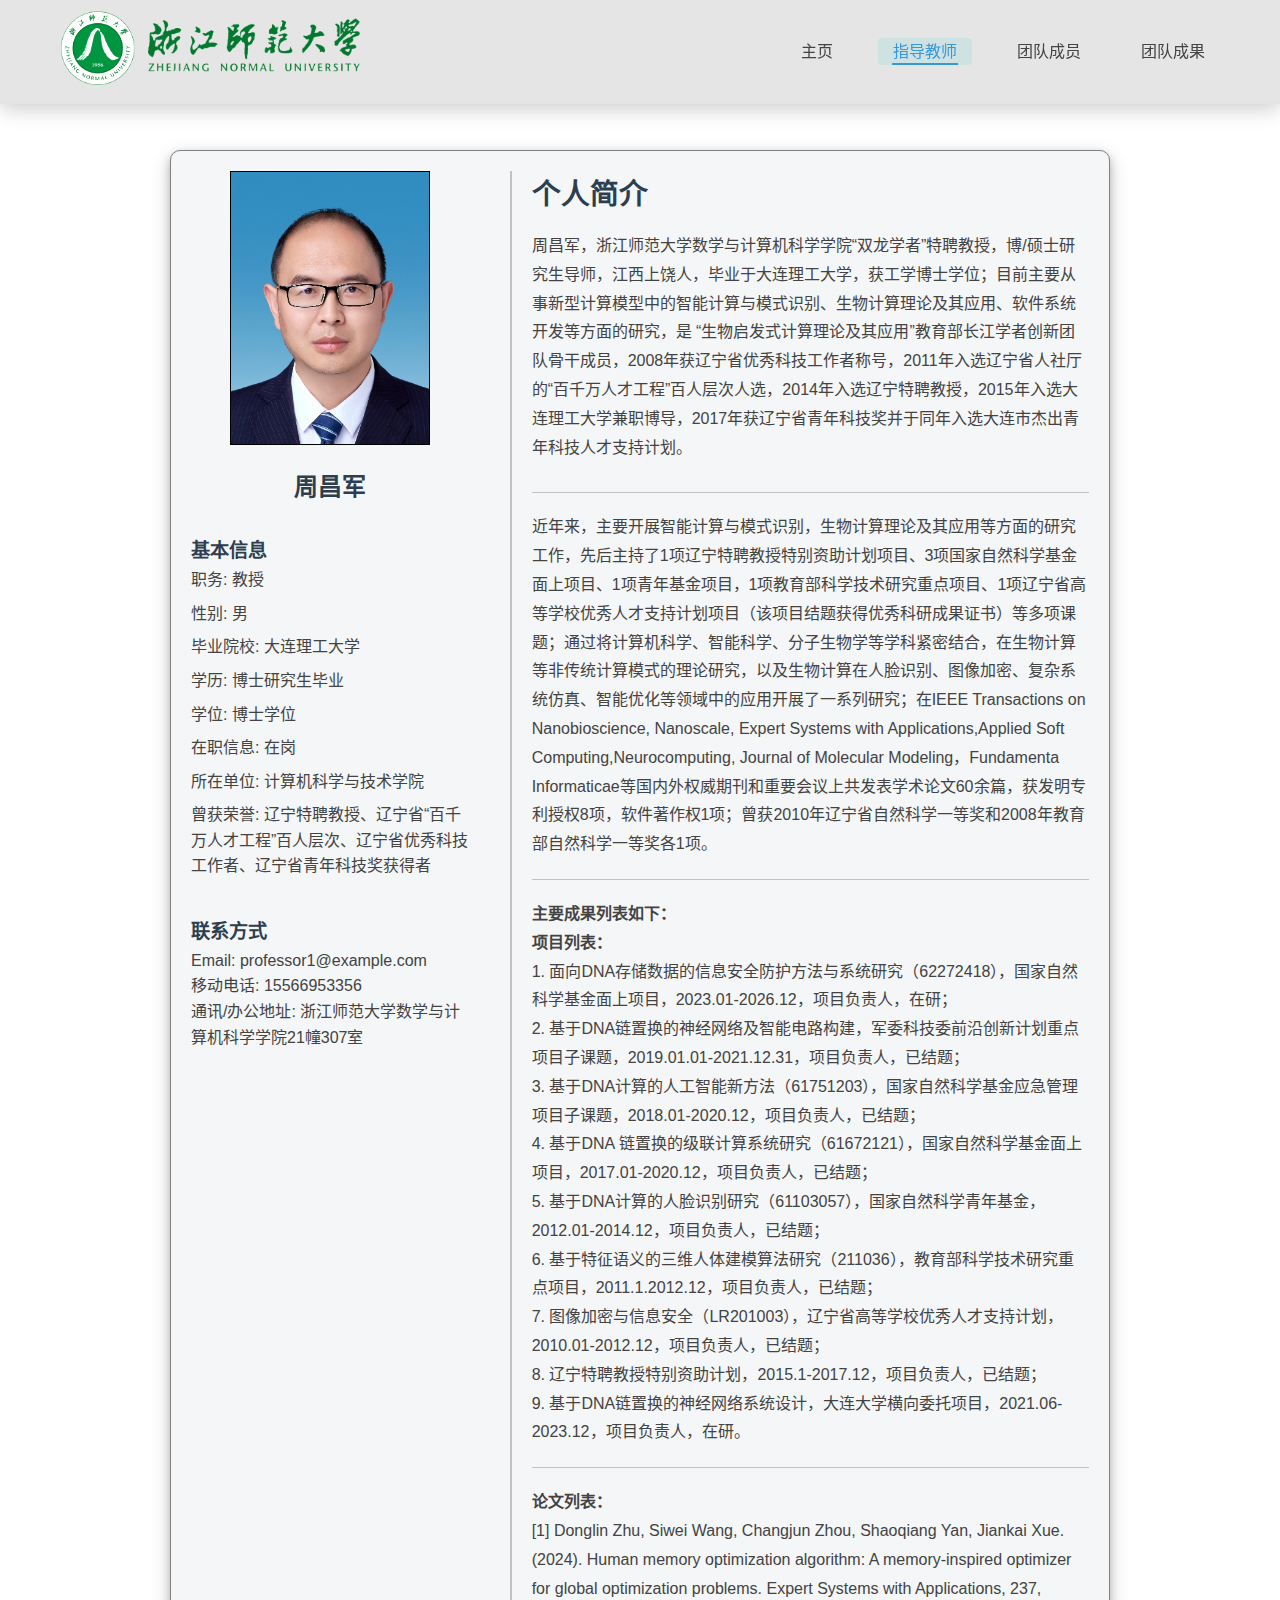
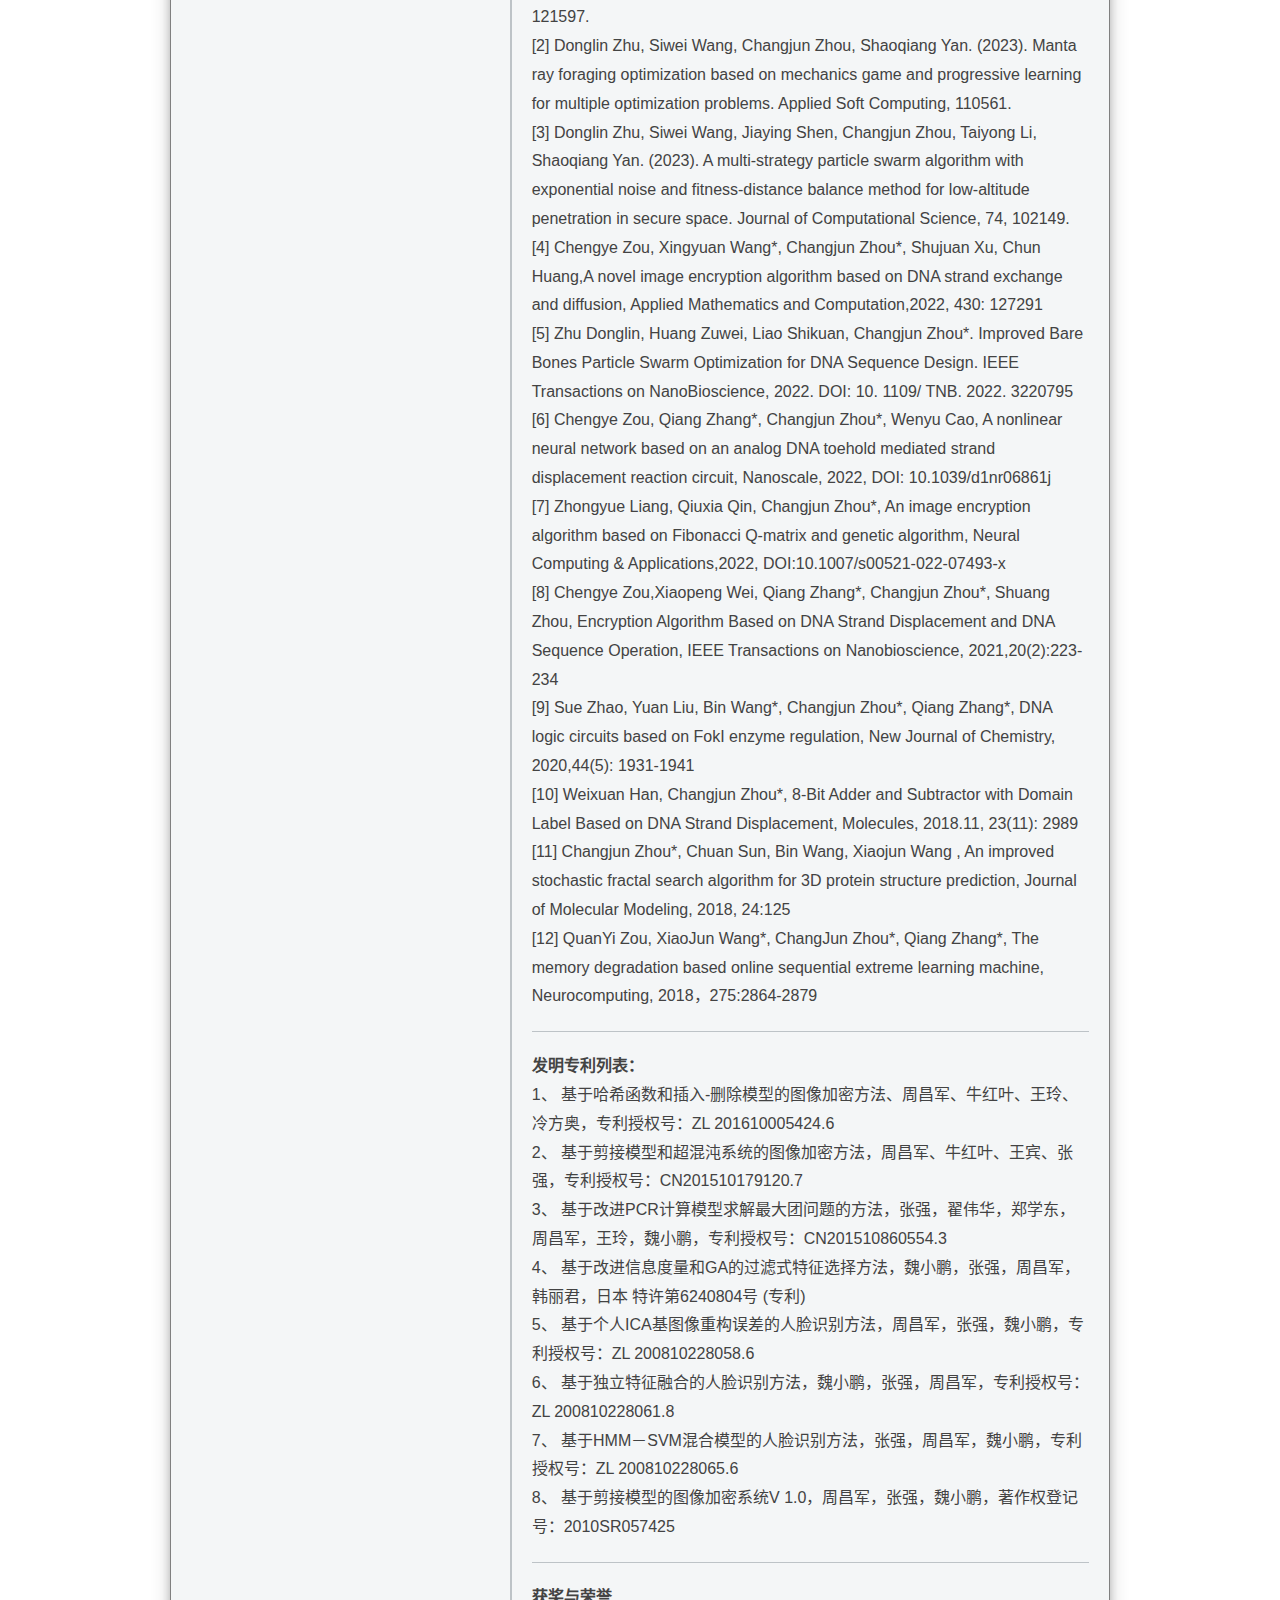
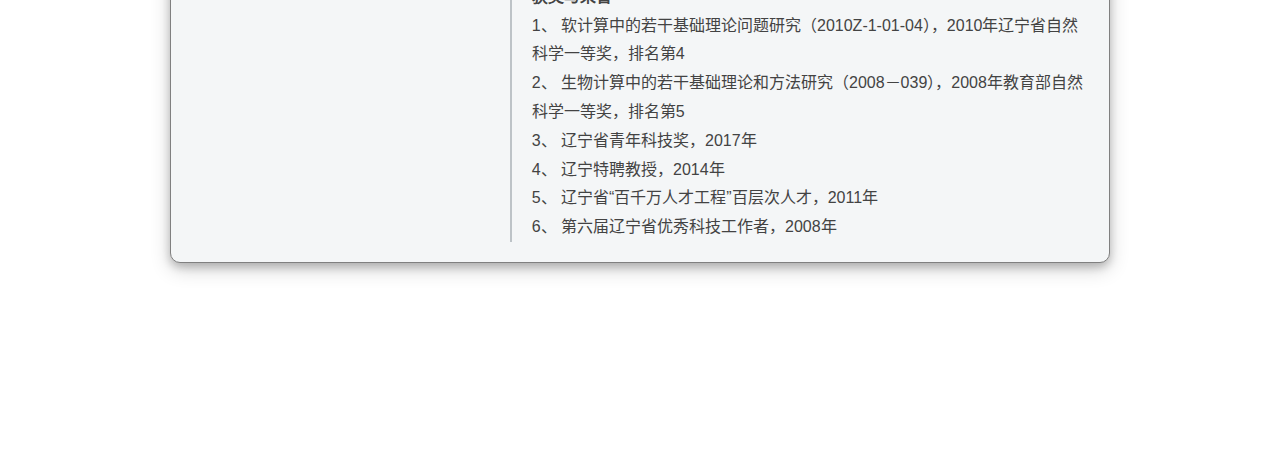
<file: teacher/teacher.html>
<!DOCTYPE html>
<html lang="zh-CN">
<head>
    <meta charset="UTF-8">
    <meta name="viewport" content="width=device-width, initial-scale=1.0">
    <title>智能计算实验室</title>
    <link rel="stylesheet" href="teacher.css">
    <link rel="stylesheet" href="../nav.css">
</head>
<body>
<header>
    <div class="container">
        <nav class="navbar">
            <div class="logo">
                <img src="../img/zjnu.png" width="300" height="auto">
            </div>

            <div class="nav-links">
                <a href="../index.html">主页</a>
                <div class="dropdown">
                    <a href="../teacher/teacher.html" class="active">指导教师</a>
                    <div class="dropdown-content">
                        <a href="../teacher/teacher.html" class="active">周昌军</a>
                        <a href="../teacher/phd.html">朱东林</a>
                    </div>
                </div>
                <a href="#team">团队成员</a>
                <div class="dropdown">
                    <a href="#achievements">团队成果</a>
                    <div class="dropdown-content">
                        <a href="#competitions">赛事</a>
                        <a href="#research">科研</a>
                    </div>
                </div>
            </div>
        </nav>
    </div>
</header>

<section id="professor" class="professor-section">
    <div class="container">
        <!-- 周老师 -->
        <div class="professor-container">
            <div class="professor-profile">
                <div class="left-side">
                    <div class="profile-img">
                        <img src="../img/teacher1.jpg" alt="周昌军" class="professor-photo">
                        <p class="professor-name">周昌军</p>
                    </div>

                    <div class="basic-info">
                        <h3>基本信息</h3>
                        <ul>
                            <li>职务: 教授</li>
                            <li>性别: 男</li>
                            <li>毕业院校: 大连理工大学</li>
                            <li>学历: 博士研究生毕业</li>
                            <li>学位: 博士学位</li>
                            <li>在职信息: 在岗</li>
                            <li>所在单位: 计算机科学与技术学院</li>
                            <li>曾获荣誉: 辽宁特聘教授、辽宁省“百千万人才工程”百人层次、辽宁省优秀科技工作者、辽宁省青年科技奖获得者</li>
                        </ul>
                    </div>

                    <!-- 教师联系方式 -->
                    <div class="contact-info">
                        <h3>联系方式</h3>
                        <p>Email: professor1@example.com</p>
                        <p>移动电话: 15566953356</p>
                        <p>通讯/办公地址: 浙江师范大学数学与计算机科学学院21幢307室</p>
                    </div>
                </div>

                <div class="right-side">
                    <h3>个人简介</h3>
                    <p class="bio">周昌军，浙江师范大学数学与计算机科学学院“双龙学者”特聘教授，博/硕士研究生导师，江西上饶人，毕业于大连理工大学，获工学博士学位；目前主要从事新型计算模型中的智能计算与模式识别、生物计算理论及其应用、软件系统开发等方面的研究，是 “生物启发式计算理论及其应用”教育部长江学者创新团队骨干成员，2008年获辽宁省优秀科技工作者称号，2011年入选辽宁省人社厅的“百千万人才工程”百人层次人选，2014年入选辽宁特聘教授，2015年入选大连理工大学兼职博导，2017年获辽宁省青年科技奖并于同年入选大连市杰出青年科技人才支持计划。</p>
                    <hr class="divider">
                    <p>近年来，主要开展智能计算与模式识别，生物计算理论及其应用等方面的研究工作，先后主持了1项辽宁特聘教授特别资助计划项目、3项国家自然科学基金面上项目、1项青年基金项目，1项教育部科学技术研究重点项目、1项辽宁省高等学校优秀人才支持计划项目（该项目结题获得优秀科研成果证书）等多项课题；通过将计算机科学、智能科学、分子生物学等学科紧密结合，在生物计算等非传统计算模式的理论研究，以及生物计算在人脸识别、图像加密、复杂系统仿真、智能优化等领域中的应用开展了一系列研究；在IEEE Transactions on Nanobioscience, Nanoscale, Expert Systems with Applications,Applied Soft Computing,Neurocomputing, Journal of Molecular Modeling，Fundamenta Informaticae等国内外权威期刊和重要会议上共发表学术论文60余篇，获发明专利授权8项，软件著作权1项；曾获2010年辽宁省自然科学一等奖和2008年教育部自然科学一等奖各1项。</p>
                    <hr class="divider">
                    <p><strong>主要成果列表如下：</strong></p>
                    <p><strong>项目列表：</strong></p>
                        <p>1. 面向DNA存储数据的信息安全防护方法与系统研究（62272418），国家自然科学基金面上项目，2023.01-2026.12，项目负责人，在研；</p>
                        <p>2. 基于DNA链置换的神经网络及智能电路构建，军委科技委前沿创新计划重点项目子课题，2019.01.01-2021.12.31，项目负责人，已结题；</p>
                        <p>3. 基于DNA计算的人工智能新方法（61751203），国家自然科学基金应急管理项目子课题，2018.01-2020.12，项目负责人，已结题；</p>
                        <p>4. 基于DNA 链置换的级联计算系统研究（61672121），国家自然科学基金面上项目，2017.01-2020.12，项目负责人，已结题；</p>
                        <p>5. 基于DNA计算的人脸识别研究（61103057），国家自然科学青年基金，2012.01-2014.12，项目负责人，已结题；</p>
                        <p>6. 基于特征语义的三维人体建模算法研究（211036），教育部科学技术研究重点项目，2011.1.2012.12，项目负责人，已结题；</p>
                        <p>7. 图像加密与信息安全（LR201003），辽宁省高等学校优秀人才支持计划，2010.01-2012.12，项目负责人，已结题；</p>
                        <p>8. 辽宁特聘教授特别资助计划，2015.1-2017.12，项目负责人，已结题；</p>
                        <p>9. 基于DNA链置换的神经网络系统设计，大连大学横向委托项目，2021.06-2023.12，项目负责人，在研。</p>
                    <hr class="divider">
                    <p><strong>论文列表：</strong></p>
                    <p>[1] Donglin Zhu, Siwei Wang, Changjun Zhou, Shaoqiang Yan, Jiankai Xue. (2024). Human memory optimization algorithm: A memory-inspired optimizer for global optimization problems. Expert Systems with Applications, 237, 121597.</p>
                    <p>[2] Donglin Zhu, Siwei Wang, Changjun Zhou, Shaoqiang Yan. (2023). Manta ray foraging optimization based on mechanics game and progressive learning for multiple optimization problems. Applied Soft Computing, 110561.</p>
                    <p>[3] Donglin Zhu, Siwei Wang, Jiaying Shen, Changjun Zhou, Taiyong Li, Shaoqiang Yan. (2023). A multi-strategy particle swarm algorithm with exponential noise and fitness-distance balance method for low-altitude penetration in secure space. Journal of Computational Science, 74, 102149.</p>
                    <p>[4] Chengye Zou, Xingyuan Wang*, Changjun Zhou*, Shujuan Xu, Chun Huang,A novel image encryption algorithm based on DNA strand exchange and diffusion, Applied Mathematics and Computation,2022, 430: 127291</p>
                    <p>[5] Zhu Donglin, Huang Zuwei, Liao Shikuan, Changjun Zhou*. Improved Bare Bones Particle Swarm Optimization for DNA Sequence Design. IEEE Transactions on NanoBioscience, 2022. DOI: 10. 1109/ TNB. 2022. 3220795</p>
                    <p>[6] Chengye Zou, Qiang Zhang*, Changjun Zhou*, Wenyu Cao, A nonlinear neural network based on an analog DNA toehold mediated strand displacement reaction circuit, Nanoscale, 2022, DOI: 10.1039/d1nr06861j</p>
                    <p>[7] Zhongyue Liang, Qiuxia Qin,  Changjun Zhou*, An image encryption algorithm based on Fibonacci Q-matrix and genetic algorithm, Neural Computing & Applications,2022, DOI:10.1007/s00521-022-07493-x</p>
                    <p>[8] Chengye Zou,Xiaopeng Wei,  Qiang Zhang*,  Changjun Zhou*,  Shuang Zhou,  Encryption Algorithm Based on DNA Strand Displacement and DNA Sequence Operation, IEEE Transactions on Nanobioscience, 2021,20(2):223-234</p>
                    <p>[9] Sue Zhao, Yuan Liu, Bin Wang*, Changjun Zhou*, Qiang Zhang*, DNA logic circuits based on FokI enzyme regulation, New Journal of Chemistry, 2020,44(5): 1931-1941</p>
                    <p>[10] Weixuan Han, Changjun Zhou*, 8-Bit Adder and Subtractor with Domain Label Based on DNA Strand Displacement, Molecules, 2018.11, 23(11): 2989</p>
                    <p>[11] Changjun Zhou*, Chuan Sun, Bin Wang, Xiaojun Wang , An improved stochastic fractal search algorithm for 3D protein structure prediction, Journal of Molecular Modeling,  2018, 24:125</p>
                    <p>[12] QuanYi Zou, XiaoJun Wang*, ChangJun Zhou*, Qiang Zhang*, The memory degradation based online sequential extreme learning machine, Neurocomputing, 2018，275:2864-2879</p>
                    <hr class="divider">
                    <p><strong>发明专利列表：</strong></p>
                    <p>1、 基于哈希函数和插入-删除模型的图像加密方法、周昌军、牛红叶、王玲、冷方奥，专利授权号：ZL 201610005424.6</p>
                    <p>2、 基于剪接模型和超混沌系统的图像加密方法，周昌军、牛红叶、王宾、张强，专利授权号：CN201510179120.7</p>
                    <p>3、 基于改进PCR计算模型求解最大团问题的方法，张强，翟伟华，郑学东，周昌军，王玲，魏小鹏，专利授权号：CN201510860554.3</p>
                    <p>4、 基于改进信息度量和GA的过滤式特征选择方法，魏小鹏，张强，周昌军，韩丽君，日本 特许第6240804号 (专利)</p>
                    <p>5、 基于个人ICA基图像重构误差的人脸识别方法，周昌军，张强，魏小鹏，专利授权号：ZL 200810228058.6</p>
                    <p>6、 基于独立特征融合的人脸识别方法，魏小鹏，张强，周昌军，专利授权号：ZL 200810228061.8</p>
                    <p>7、 基于HMM－SVM混合模型的人脸识别方法，张强，周昌军，魏小鹏，专利授权号：ZL 200810228065.6</p>
                    <p>8、 基于剪接模型的图像加密系统V 1.0，周昌军，张强，魏小鹏，著作权登记号：2010SR057425</p>
                    <hr class="divider">
                    <p><strong>获奖与荣誉</strong></p>
                    <p>1、 软计算中的若干基础理论问题研究（2010Z-1-01-04），2010年辽宁省自然科学一等奖，排名第4</p>
                    <p>2、 生物计算中的若干基础理论和方法研究（2008－039），2008年教育部自然科学一等奖，排名第5</p>
                    <p>3、 辽宁省青年科技奖，2017年</p>
                    <p>4、 辽宁特聘教授，2014年</p>
                    <p>5、 辽宁省“百千万人才工程”百层次人才，2011年</p>
                    <p>6、 第六届辽宁省优秀科技工作者，2008年</p>
                </div>
            </div>
        </div>
    </div>
</section>

</body>
</html>
</file>
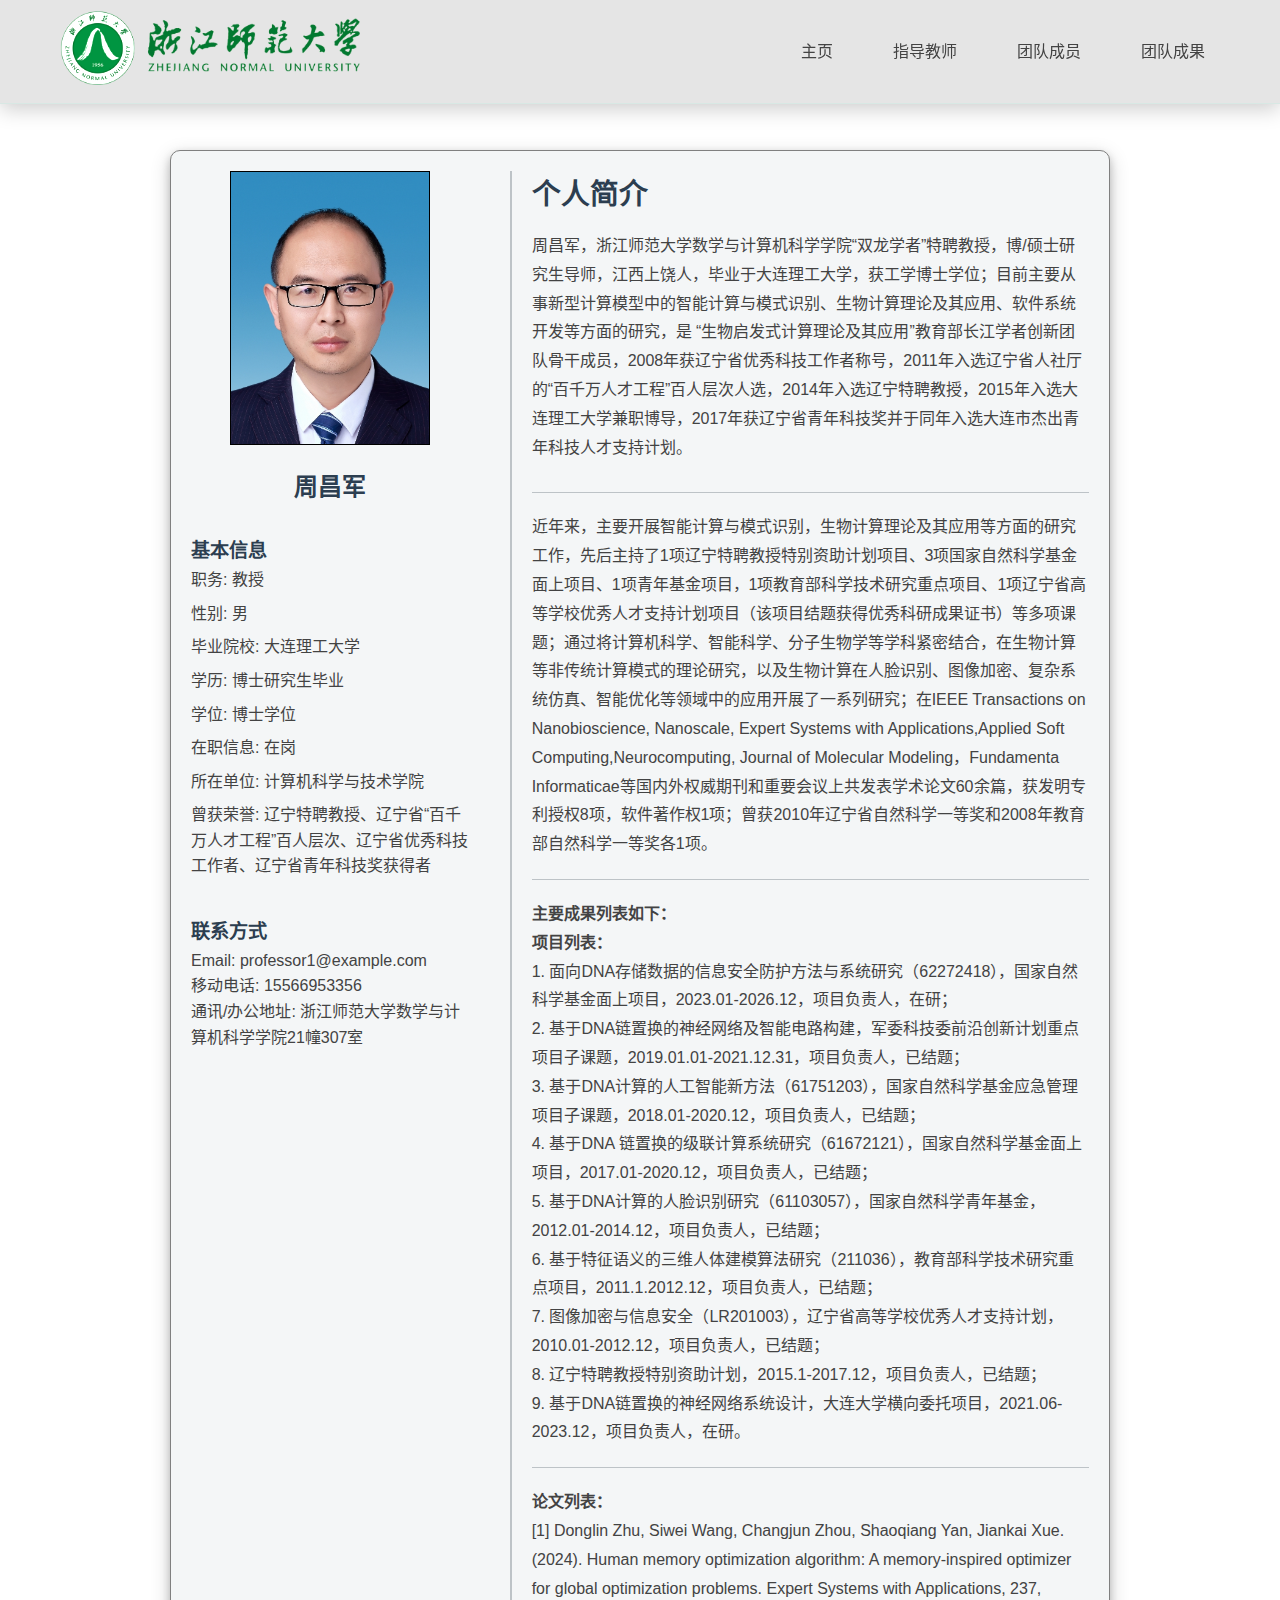
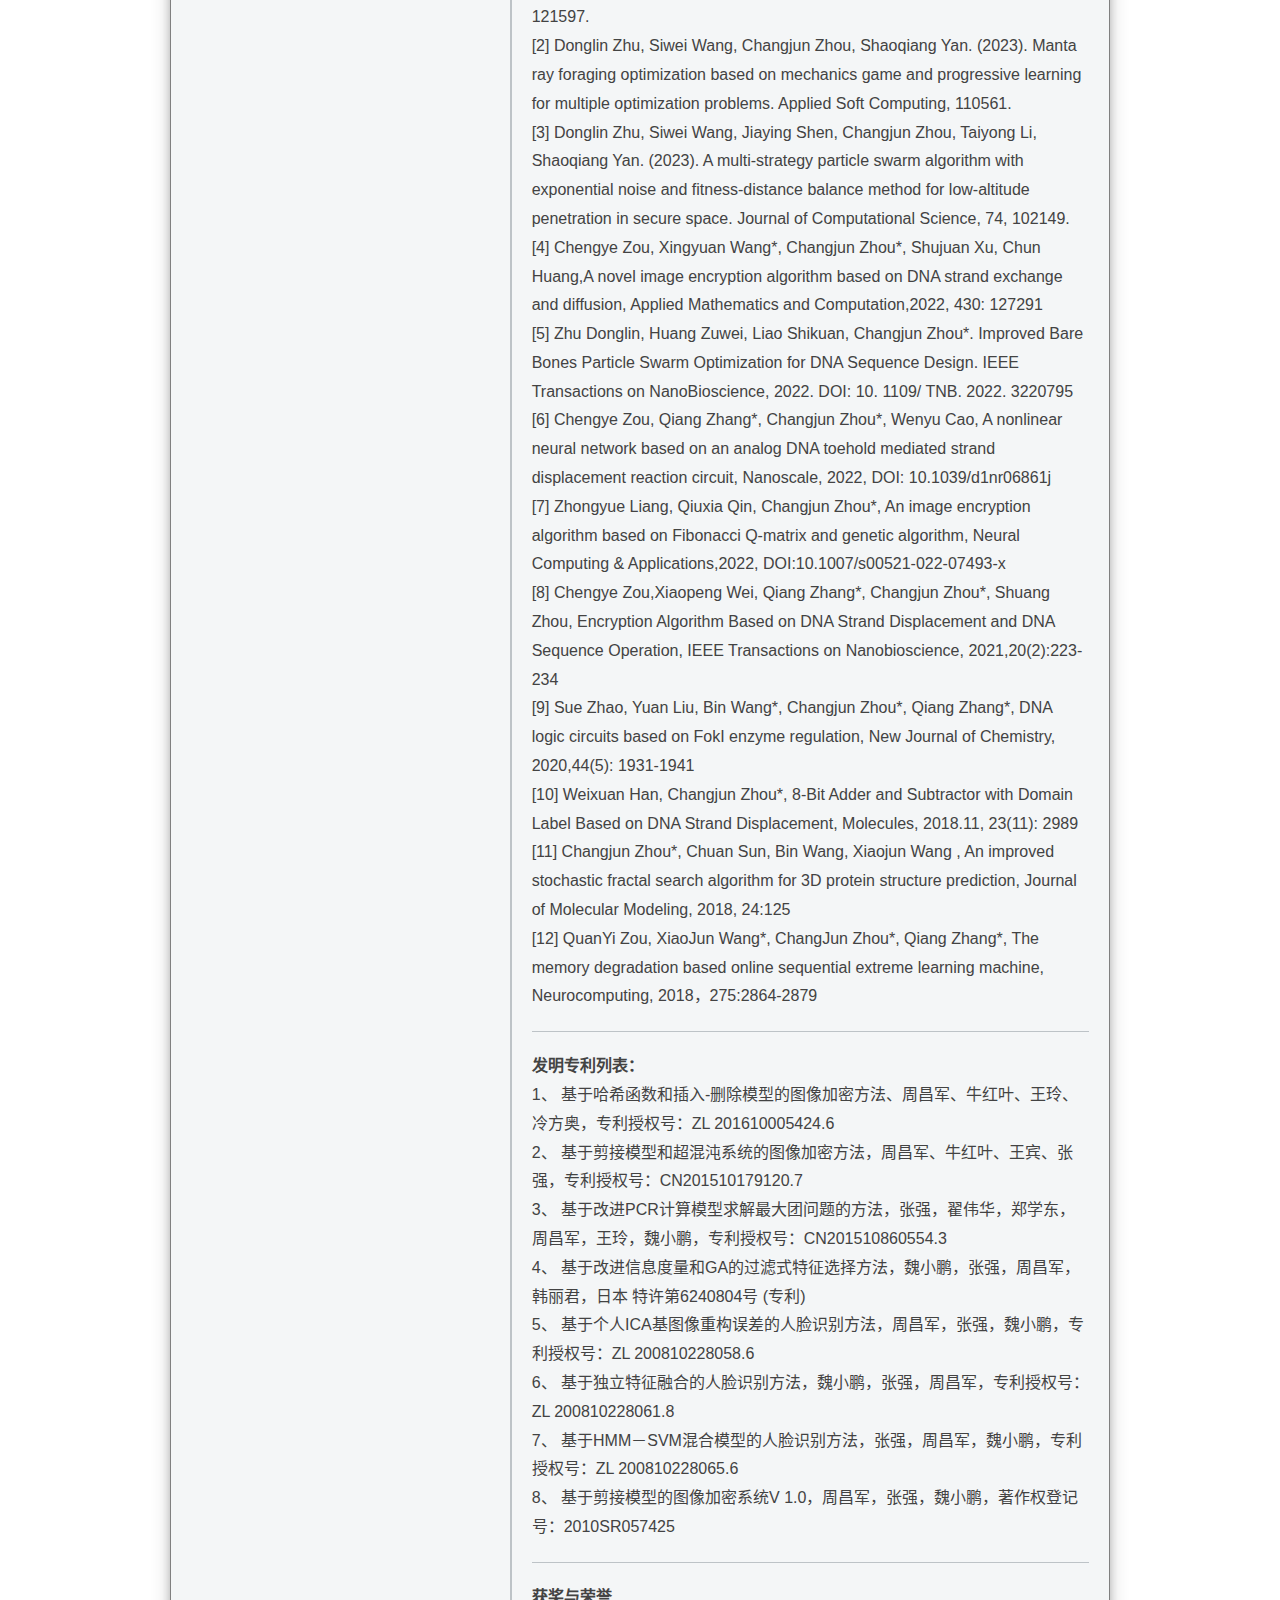
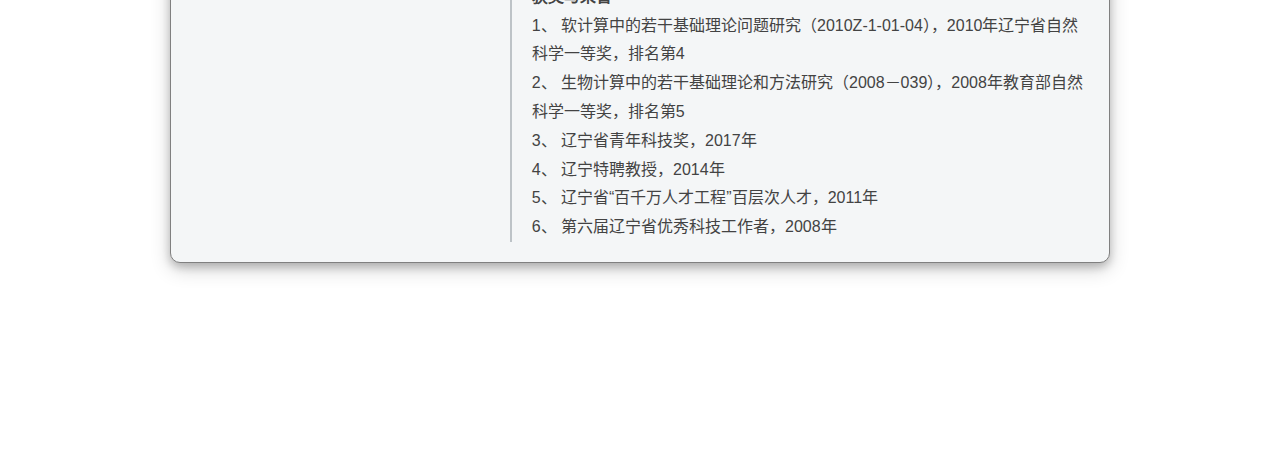
<file: teacher/teacherZ.html>
<!DOCTYPE html>
<html lang="zh-CN">
<head>
    <meta charset="UTF-8">
    <meta name="viewport" content="width=device-width, initial-scale=1.0">
    <title>智能计算实验室</title>
    <link rel="stylesheet" href="teacher.css">
    <link rel="stylesheet" href="../nav.css">
</head>
<body>
<header>
    <div class="container">
        <nav class="navbar">
            <div class="logo">
                <img src="../img/zjnu.png" width="300" height="auto">
            </div>

            <div class="nav-links">
                <a href="../index.html">主页</a>
                <a href="../teacher/teachers.html">指导教师</a>
                <a href="#team">团队成员</a>
                <div class="dropdown">
                    <a href="#achievements">团队成果</a>
                    <div class="dropdown-content">
                        <a href="#competitions">赛事</a>
                        <a href="#research">科研</a>
                    </div>
                </div>
            </div>
        </nav>
    </div>
</header>

<section id="professor" class="professor-section">
    <div class="container">
        <!-- 周老师 -->
        <div class="professor-container">
            <div class="professor-profile">
                <div class="left-side">
                    <div class="profile-img">
                        <img src="../img/teacher1.jpg" alt="周昌军" class="professor-photo">
                        <p class="professor-name">周昌军</p>
                    </div>

                    <div class="basic-info">
                        <h3>基本信息</h3>
                        <ul>
                            <li>职务: 教授</li>
                            <li>性别: 男</li>
                            <li>毕业院校: 大连理工大学</li>
                            <li>学历: 博士研究生毕业</li>
                            <li>学位: 博士学位</li>
                            <li>在职信息: 在岗</li>
                            <li>所在单位: 计算机科学与技术学院</li>
                            <li>曾获荣誉: 辽宁特聘教授、辽宁省“百千万人才工程”百人层次、辽宁省优秀科技工作者、辽宁省青年科技奖获得者</li>
                        </ul>
                    </div>

                    <!-- 教师联系方式 -->
                    <div class="contact-info">
                        <h3>联系方式</h3>
                        <p>Email: professor1@example.com</p>
                        <p>移动电话: 15566953356</p>
                        <p>通讯/办公地址: 浙江师范大学数学与计算机科学学院21幢307室</p>
                    </div>
                </div>

                <div class="right-side">
                    <h3>个人简介</h3>
                    <p class="bio">周昌军，浙江师范大学数学与计算机科学学院“双龙学者”特聘教授，博/硕士研究生导师，江西上饶人，毕业于大连理工大学，获工学博士学位；目前主要从事新型计算模型中的智能计算与模式识别、生物计算理论及其应用、软件系统开发等方面的研究，是 “生物启发式计算理论及其应用”教育部长江学者创新团队骨干成员，2008年获辽宁省优秀科技工作者称号，2011年入选辽宁省人社厅的“百千万人才工程”百人层次人选，2014年入选辽宁特聘教授，2015年入选大连理工大学兼职博导，2017年获辽宁省青年科技奖并于同年入选大连市杰出青年科技人才支持计划。</p>
                    <hr class="divider">
                    <p>近年来，主要开展智能计算与模式识别，生物计算理论及其应用等方面的研究工作，先后主持了1项辽宁特聘教授特别资助计划项目、3项国家自然科学基金面上项目、1项青年基金项目，1项教育部科学技术研究重点项目、1项辽宁省高等学校优秀人才支持计划项目（该项目结题获得优秀科研成果证书）等多项课题；通过将计算机科学、智能科学、分子生物学等学科紧密结合，在生物计算等非传统计算模式的理论研究，以及生物计算在人脸识别、图像加密、复杂系统仿真、智能优化等领域中的应用开展了一系列研究；在IEEE Transactions on Nanobioscience, Nanoscale, Expert Systems with Applications,Applied Soft Computing,Neurocomputing, Journal of Molecular Modeling，Fundamenta Informaticae等国内外权威期刊和重要会议上共发表学术论文60余篇，获发明专利授权8项，软件著作权1项；曾获2010年辽宁省自然科学一等奖和2008年教育部自然科学一等奖各1项。</p>
                    <hr class="divider">
                    <p><strong>主要成果列表如下：</strong></p>
                    <p><strong>项目列表：</strong></p>
                        <p>1. 面向DNA存储数据的信息安全防护方法与系统研究（62272418），国家自然科学基金面上项目，2023.01-2026.12，项目负责人，在研；</p>
                        <p>2. 基于DNA链置换的神经网络及智能电路构建，军委科技委前沿创新计划重点项目子课题，2019.01.01-2021.12.31，项目负责人，已结题；</p>
                        <p>3. 基于DNA计算的人工智能新方法（61751203），国家自然科学基金应急管理项目子课题，2018.01-2020.12，项目负责人，已结题；</p>
                        <p>4. 基于DNA 链置换的级联计算系统研究（61672121），国家自然科学基金面上项目，2017.01-2020.12，项目负责人，已结题；</p>
                        <p>5. 基于DNA计算的人脸识别研究（61103057），国家自然科学青年基金，2012.01-2014.12，项目负责人，已结题；</p>
                        <p>6. 基于特征语义的三维人体建模算法研究（211036），教育部科学技术研究重点项目，2011.1.2012.12，项目负责人，已结题；</p>
                        <p>7. 图像加密与信息安全（LR201003），辽宁省高等学校优秀人才支持计划，2010.01-2012.12，项目负责人，已结题；</p>
                        <p>8. 辽宁特聘教授特别资助计划，2015.1-2017.12，项目负责人，已结题；</p>
                        <p>9. 基于DNA链置换的神经网络系统设计，大连大学横向委托项目，2021.06-2023.12，项目负责人，在研。</p>
                    <hr class="divider">
                    <p><strong>论文列表：</strong></p>
                    <p>[1] Donglin Zhu, Siwei Wang, Changjun Zhou, Shaoqiang Yan, Jiankai Xue. (2024). Human memory optimization algorithm: A memory-inspired optimizer for global optimization problems. Expert Systems with Applications, 237, 121597.</p>
                    <p>[2] Donglin Zhu, Siwei Wang, Changjun Zhou, Shaoqiang Yan. (2023). Manta ray foraging optimization based on mechanics game and progressive learning for multiple optimization problems. Applied Soft Computing, 110561.</p>
                    <p>[3] Donglin Zhu, Siwei Wang, Jiaying Shen, Changjun Zhou, Taiyong Li, Shaoqiang Yan. (2023). A multi-strategy particle swarm algorithm with exponential noise and fitness-distance balance method for low-altitude penetration in secure space. Journal of Computational Science, 74, 102149.</p>
                    <p>[4] Chengye Zou, Xingyuan Wang*, Changjun Zhou*, Shujuan Xu, Chun Huang,A novel image encryption algorithm based on DNA strand exchange and diffusion, Applied Mathematics and Computation,2022, 430: 127291</p>
                    <p>[5] Zhu Donglin, Huang Zuwei, Liao Shikuan, Changjun Zhou*. Improved Bare Bones Particle Swarm Optimization for DNA Sequence Design. IEEE Transactions on NanoBioscience, 2022. DOI: 10. 1109/ TNB. 2022. 3220795</p>
                    <p>[6] Chengye Zou, Qiang Zhang*, Changjun Zhou*, Wenyu Cao, A nonlinear neural network based on an analog DNA toehold mediated strand displacement reaction circuit, Nanoscale, 2022, DOI: 10.1039/d1nr06861j</p>
                    <p>[7] Zhongyue Liang, Qiuxia Qin,  Changjun Zhou*, An image encryption algorithm based on Fibonacci Q-matrix and genetic algorithm, Neural Computing & Applications,2022, DOI:10.1007/s00521-022-07493-x</p>
                    <p>[8] Chengye Zou,Xiaopeng Wei,  Qiang Zhang*,  Changjun Zhou*,  Shuang Zhou,  Encryption Algorithm Based on DNA Strand Displacement and DNA Sequence Operation, IEEE Transactions on Nanobioscience, 2021,20(2):223-234</p>
                    <p>[9] Sue Zhao, Yuan Liu, Bin Wang*, Changjun Zhou*, Qiang Zhang*, DNA logic circuits based on FokI enzyme regulation, New Journal of Chemistry, 2020,44(5): 1931-1941</p>
                    <p>[10] Weixuan Han, Changjun Zhou*, 8-Bit Adder and Subtractor with Domain Label Based on DNA Strand Displacement, Molecules, 2018.11, 23(11): 2989</p>
                    <p>[11] Changjun Zhou*, Chuan Sun, Bin Wang, Xiaojun Wang , An improved stochastic fractal search algorithm for 3D protein structure prediction, Journal of Molecular Modeling,  2018, 24:125</p>
                    <p>[12] QuanYi Zou, XiaoJun Wang*, ChangJun Zhou*, Qiang Zhang*, The memory degradation based online sequential extreme learning machine, Neurocomputing, 2018，275:2864-2879</p>
                    <hr class="divider">
                    <p><strong>发明专利列表：</strong></p>
                    <p>1、 基于哈希函数和插入-删除模型的图像加密方法、周昌军、牛红叶、王玲、冷方奥，专利授权号：ZL 201610005424.6</p>
                    <p>2、 基于剪接模型和超混沌系统的图像加密方法，周昌军、牛红叶、王宾、张强，专利授权号：CN201510179120.7</p>
                    <p>3、 基于改进PCR计算模型求解最大团问题的方法，张强，翟伟华，郑学东，周昌军，王玲，魏小鹏，专利授权号：CN201510860554.3</p>
                    <p>4、 基于改进信息度量和GA的过滤式特征选择方法，魏小鹏，张强，周昌军，韩丽君，日本 特许第6240804号 (专利)</p>
                    <p>5、 基于个人ICA基图像重构误差的人脸识别方法，周昌军，张强，魏小鹏，专利授权号：ZL 200810228058.6</p>
                    <p>6、 基于独立特征融合的人脸识别方法，魏小鹏，张强，周昌军，专利授权号：ZL 200810228061.8</p>
                    <p>7、 基于HMM－SVM混合模型的人脸识别方法，张强，周昌军，魏小鹏，专利授权号：ZL 200810228065.6</p>
                    <p>8、 基于剪接模型的图像加密系统V 1.0，周昌军，张强，魏小鹏，著作权登记号：2010SR057425</p>
                    <hr class="divider">
                    <p><strong>获奖与荣誉</strong></p>
                    <p>1、 软计算中的若干基础理论问题研究（2010Z-1-01-04），2010年辽宁省自然科学一等奖，排名第4</p>
                    <p>2、 生物计算中的若干基础理论和方法研究（2008－039），2008年教育部自然科学一等奖，排名第5</p>
                    <p>3、 辽宁省青年科技奖，2017年</p>
                    <p>4、 辽宁特聘教授，2014年</p>
                    <p>5、 辽宁省“百千万人才工程”百层次人才，2011年</p>
                    <p>6、 第六届辽宁省优秀科技工作者，2008年</p>
                </div>
            </div>
        </div>
    </div>
</section>

</body>
</html>
</file>
<file: teacher/teacher.css>
.professor-section {
    margin: 100px 150px;
    padding: 50px 0;

}

.professor-container {
    background-color: var(--light-bg);
    border-radius: 10px;
    box-shadow: 0 4px 8px 0 rgba(0, 0, 0, 0.2), 0 6px 20px 0 rgba(0, 0, 0, 0.19);
    border: 1px solid grey;
    padding: 20px;
    margin-bottom: 50px;
}

.professor-profile {
    display: flex;
    gap: 40px;
}

.left-side {
    flex: 1;
    display: flex;
    flex-direction: column;
    gap: 30px;
}

.profile-img {
    text-align: center;
}

.professor-photo {
    width: 200px;
    height: auto;
    object-fit: cover;
    border: 1px solid black;
    margin-bottom: 15px;
}

.professor-name {
    font-size: 1.5rem;
    font-weight: 600;
    color: var(--primary-color);
}

.basic-info h3, .contact-info h3 {
    font-size: 1.2rem;
    font-weight: 600;
    color: var(--primary-color);
}

.basic-info ul {
    list-style-type: none;
    padding-left: 0;
}

.basic-info li {
    font-size: 1rem;
    margin-bottom: 8px;
}

.contact-info a {
    color: var(--accent-color);
    text-decoration: none;
}

.right-side {
    flex: 2;
    padding-left: 20px;
    border-left: 2px solid var(--border-color);
}

.right-side h3 {
    font-size: 1.8rem;
    margin-bottom: 15px;
    color: var(--primary-color);
}

.bio {
    font-size: 1rem;
    line-height: 1.8;
    margin-bottom: 30px;
}

hr.divider {
    border: none;
    height: 1px;
    background-color: var(--border-color);
    margin: 20px 0;
}

.right-side p{
    line-height: 1.8;
}
</file>
<file: nav.css>
:root {
    --primary-color: #2c3e50;     
    --secondary-color: #34495e;
    --accent-color: #3498db;
    --text-color: #434343;
    --bg-color: #ffffff;
    --light-bg: #f4f6f7;
    --border-color: #bdc3c7;
}
* {
    margin: 0;
    padding: 0;
    box-sizing: border-box;
    font-family: 'Segoe UI', 'Microsoft YaHei', sans-serif;
}

body {
    background-color: var(--bg-color);
    color: var(--text-color);
    line-height: 1.6;
}

.container {
    max-width: 1200px;
    margin: 0 auto;
    padding: 0 20px;
}

header {
    background-color: rgba(0, 0, 0, 0.1);
    backdrop-filter: blur(10px);
    position: fixed;
    width: 100%;
    top: 0;
    z-index: 1000;
    border-bottom: 1px solid rgba(100, 255, 218, 0.1);
    box-shadow: 0 5px 20px rgba(0, 0, 0, 0.2);
}

.navbar {
    display: flex;
    justify-content: space-between;
    align-items: center;
    padding: 10px 0;
}


.logo {
    text-align: left;
}

.logo img {
    filter: brightness(1.2);
}


.nav-links {
    display: flex;
    gap: 30px;
    align-items: center;
}

.nav-links .dropdown {
    position: relative;
}

.nav-links a {
    color: var(--text-color);
    text-decoration: none;
    padding: 5px 15px;
    border-radius: 4px;
    font-weight: 500;
    transition: all 0.3s ease;
    position: relative;
}

.nav-links a::after {
    content: '';
    position: absolute;
    width: 0;
    height: 2px;
    bottom: 0;
    left: 50%;
    transform: translateX(-50%);
    background-color: var(--accent-color);
    transition: width 0.3s ease;
}

.nav-links a:hover {
    color: var(--accent-color);
}

.nav-links a:hover::after {
    width: 70%;
}

.nav-links a.active {
    background-color: rgba(5, 194, 201, 0.1);
    color: var(--accent-color);
}

.nav-links a.active::after {
    width: 70%;
}

.dropdown-content {
    display: none;
    position: absolute;
    top: 100%;
    left: 0;
    background-color: var(--light-bg);
    min-width: 160px;
    box-shadow: 0 8px 16px rgba(0, 0, 0, 0.2);
    z-index: 1;
    border-radius: 4px;
    border: 1px solid rgba(100, 255, 218, 0.1);
    margin-top: 5px;
}

.dropdown-content a {
    color: var(--text-color);
    padding: 12px 16px;
    text-decoration: none;
    display: block;
    transition: all 0.3s ease;
}

.dropdown-content a:hover {
    background-color: rgba(5, 194, 201, 0.1);
    color: var(--accent-color);
}

.dropdown:hover .dropdown-content {
    display: block;
    animation: fadeIn 0.3s ease;
}


@keyframes fadeIn {
    from { opacity: 0; transform: translateY(-10px); }
    to { opacity: 1; transform: translateY(0); }
}

/* Animation */
.fade-in {
    opacity: 0;
    transform: translateY(20px);
    transition: opacity 0.6s ease, transform 0.6s ease;
}

.fade-in.active {
    opacity: 1;
    transform: translateY(0);
}

/* Tech Pattern Background */
.tech-pattern {
    position: fixed;
    top: 0;
    left: 0;
    width: 100%;
    height: 100%;
    background-image:
            radial-gradient(rgba(5, 194, 201, 0.1) 1px, transparent 1px),
            radial-gradient(rgba(100, 255, 218, 0.05) 1px, transparent 1px);
    background-size: 40px 40px, 20px 20px;
    background-position: 0 0, 20px 20px;
    z-index: -1;
    opacity: 0.3;
}

/* Particle effect */
#particles-js {
    position: fixed;
    width: 100%;
    height: 100%;
    top: 0;
    left: 0;
    z-index: -1;
}
</file>
